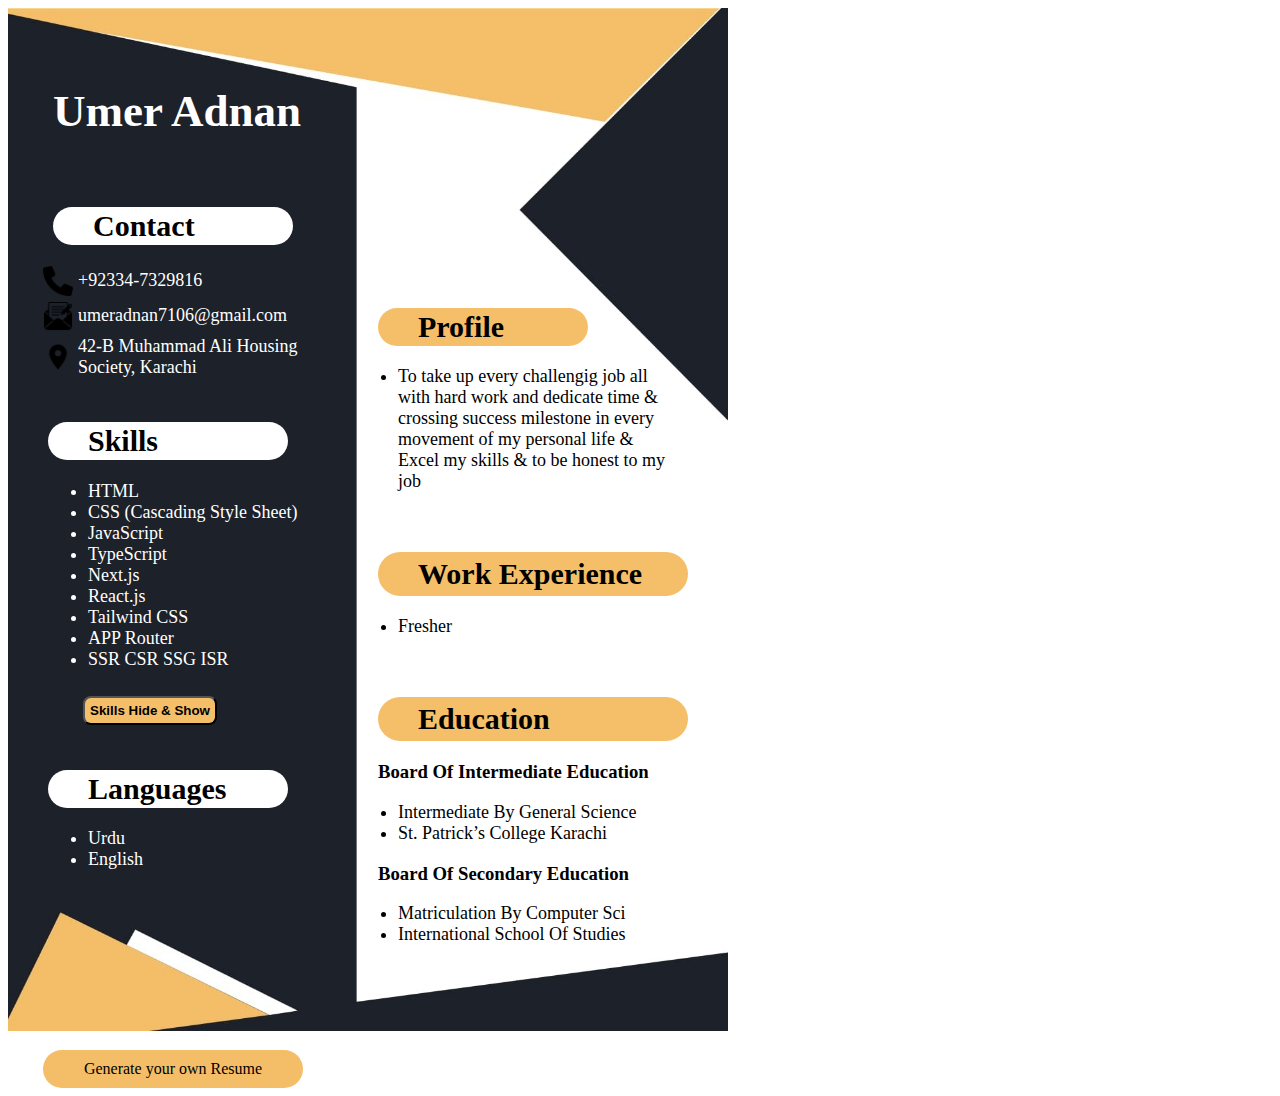
<file: index.html>
<!DOCTYPE html>
<html lang="en">

<head>
    <meta charset="UTF-8">
    <meta name="viewport" content="width=device-width, initial-scale=1.0">
    <link rel="stylesheet" href="global.css">
    <link rel="shortcut icon" href="logo-no-background.png" type="image/x-icon">
    <title>Static Resume</title>
</head>

<body>
    <div class="container">
        <img src="image.jpeg" alt="">
    </div>
    <div class="container3">
        <h1 class="heading2">Profile</h1>
        <li class="para">To take up every challengig job all with hard work and dedicate time & crossing success
            milestone in every movement of my personal life & Excel my skills & to be honest to my job</li>
    
        <h1 class="heading3">Work Experience</h1>
        <li class="para">Fresher</li>
    
        <h1 class="heading3">Education</h1>
        <h3>Board Of Intermediate Education</h3>
        <li class="para">Intermediate By General Science</li>
        <li class="para">St. Patrick’s College Karachi</li>
    
    
        <h3>Board Of Secondary Education</h3>
        <li class="para">Matriculation By Computer Sci</li>
        <li class="para">International School Of Studies</li>
    </div>

    <div class="container2">
        <h1 class="name">Umer Adnan</h1>
        
        
        <div class="box">
            <h1 class="heading">Contact</h1>
            <div class="info"><img src="8665646_phone_communication_icon (1).png" alt="" width="30px"
                style="margin-right: 5px;">+92334-7329816</div>
                <div class="info"><img src="8684902_write_mail_content_email_envelope_icon.png" alt="" width="30px"
                    style="margin-right: 5px;"><a href="mailto:umeradnan7106@gmail.com">umeradnan7106@gmail.com</a>
            </div>
            <div class="info"><img src="352521_location_on_icon.png" alt="" width="30px" style="margin-right: 5px;">42-B
                Muhammad Ali Housing Society, Karachi</div>
            </div>

        <div class="box2">
            <h1 class="heading">Skills</h1>
            <ul id="unorder">
                <li class="skill">HTML</li>
                <li class="skill">CSS (Cascading Style Sheet)</li>
                <li class="skill">JavaScript</li>
                <li class="skill">TypeScript</li>
                <li class="skill">Next.js</li>
                <li class="skill">React.js</li>
                <li class="skill">Tailwind CSS</li>
                <li class="skill">APP Router</li>
                <li class="skill">SSR CSR SSG ISR</li>
            </ul>
            <button onclick="hideshow()">Skills Hide & Show</button>
        </div>

        <script>
            let div = document.getElementById('unorder');
            let display = 0;

            function hideshow() {
                if (display == 1) {
                    div.style.display = 'block';
                    display = 0;
                }
                else {
                    div.style.display = 'none';
                    display = 1;
                }
            }
        </script>
        <div class="box3">
            <h1 class="heading">Languages</h1>
            <ul>
                <li class="lang">Urdu</li>
                <li class="lang">English</li>
            </ul>
        </div>
        </div>
    </div>
    <div class="button"><a href="form.html">Generate your own Resume</a></div>
</body>

</html>
</file>
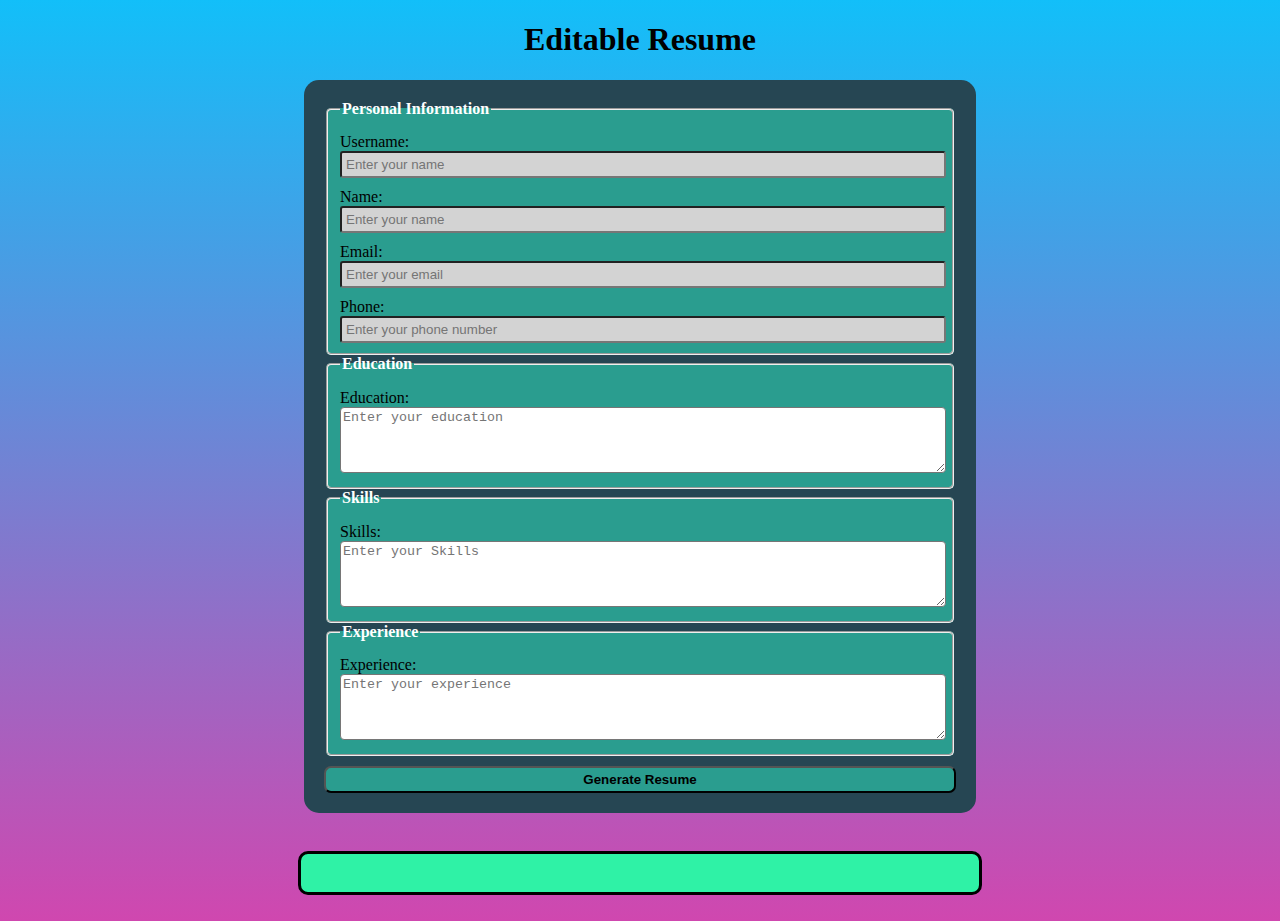
<file: form.html>
<!DOCTYPE html>
<html lang="en">

<head>
    <meta charset="UTF-8">
    <meta name="viewport" content="width=device-width, initial-scale=1.0">
    <link rel="stylesheet" href="style.css">
    <link rel="shortcut icon" href="logo-no-background.png" type="image/x-icon">
    <title>Resume Builder</title>
</head>

<body>
    <h1>Editable Resume</h1>
    <form id="resume-form">
        <fieldset>
            <legend><b> Personal Information </b></legend>
            <label for="username">Username:</label>
            <input type="text" id="username" placeholder="Enter your name" required>

            <label for="name">Name:</label>
            <input type="text" id="name" placeholder="Enter your name" required>

            <label for="email">Email:</label>
            <input type="text" id="email" placeholder="Enter your email" required>

            <label for="phone">Phone:</label>
            <input type="text" id="phone" placeholder="Enter your phone number" required>
        </fieldset>

        <fieldset>
            <legend><b>Education</b></legend>
            <label for="edu">Education:</label>
            <textarea id="edu" placeholder="Enter your education" type="text" rows="4" required></textarea>
        </fieldset>
        <fieldset>
            <legend><b>Skills</b></legend>
            <label for="skills">Skills:</label>
            <textarea id="skills" placeholder="Enter your Skills" rows="4" required></textarea>
        </fieldset>
        <fieldset>
            <legend><b>Experience</b></legend>
            <label for="experience">Experience:</label>
            <textarea name="experience" id="experience" placeholder="Enter your experience" rows="4" required></textarea>
        </fieldset>

        <button type="submit">Generate Resume</button>
    </form>

    <br>
    <div id="resume-display" contenteditable="true">
    </div>
    <br>
    <div id="link" style="display: none;">
        <h2>Shareable Link</h2>
        <p>Here is your unique link to view or edit your resume:</p>
        <!-- <a href="#" id="share-link" target="_blank"></a> -->
        <br>
        <button id="download-pdf"> Downlaod as a PDF</button>
    </div>

    <script src="main.js"></script>
</body>

</html>
</file>
<file: global.css>
/* *{
    margin: 0;
    padding: 0;
    box-sizing: border-box;
} */

.container{
    display: flex;
    /* margin: auto;
    width: 50%; */
    position: relative;
    z-index: -5;
}
.container img{
    width: 720px;
    position: absolute;
}
.container2{
    margin: 0;
    width: 310px;
    margin-top: -945px;
}
.name{
    color: white;
    font-size: 45px;
    margin-top: 85px;
    margin-left: 45px;
}
.box{
    width: 10px;
    height: 10px;
}
.heading{
    background-color: white;
    width: 200px;
    border-radius: 25px;
    font-size: 30px;
    padding: 2px 0px 2px 40px;
}
.box{
    margin-top: 70px;
    margin-left: 45px;
}
.info{
    display: flex;
    color: white;
    padding: 0px;
    width: 270px;
    align-items: center;
    font-size: 18px;
    margin-top: 5px;
    margin-left: -10px;
}
.info a{
    text-decoration: none;
    color: white;
}
.box2{
    margin: 205px 0px 0px 40px;
}
.skill,.lang{
    color: white;
    font-size: 18px;
}
button{
    padding: 5px;
    border-radius: 8px;
    font-weight: bold;
    background-color: #f5bf69;
    margin: 10px 0 0px 35px;
    cursor: pointer;
}
button:hover{
    font-weight: 800;
    cursor: pointer;
}
.box3{
    margin: 45px 0 0 40px;
}
.container3{
        margin-top: 300px;
        margin-left: 370px;
    }
.heading2{
    background-color: #f5bf69;
    width: 170px;
    border-radius: 25px;
    font-size: 30px;
    padding: 2px 0px 2px 40px;
}
.para{
    width: 274px;
    font-size: 18px;
    margin-left: 20px;
}
.heading3{
    background-color: #f5bf69;
    width: 270px;
    border-radius: 25px;
    font-size: 30px;
    padding: 5px 0px 5px 40px;
    margin-top: 60px;
}
h3{
    width: 290px;
}
.button{
    margin-top: 180px;
    width: 240px;
    background-color: #f4be68;
    padding: 10px;
    border-radius: 20px;
    text-align: center;
    cursor: pointer;
    margin-left: 35px;
}
.button a{
    text-decoration: none;
    color: black;
}
.button :hover{
    font-weight: bold;
}


@media only screen and (max-width: 1024px) {
    .container{
        margin: 0;
        width: 0;
    }
    .container2{
        margin: 0;
        width: 310px;
        margin-top: -945px;
    }
    .container3{
        margin-top: 300px;
        margin-left: 370px;
    }
    .name{
        margin-left: 40px;
    }
}
</file>
<file: style.css>
body{
    background-color: red;
    background-image: linear-gradient(to bottom, rgba(18, 191, 249, 1), rgba(208, 71, 175, 1));
}
form{
    width: 50%;
    margin: auto;
    padding: 20px;
    background-color: #264653;
    border-radius: 15px;
}
h1{
    text-align: center;
}
fieldset{
    border-radius: 5px;
    background: #2a9d8f;;
}
legend{
    color:white;
}
label{
    display: block;
    margin-top: 10px;
}
input{
    display: block;
    padding: 4px;
    border-radius: 3px;
    background-color: lightgray;
    width: 99%;
}
textarea{
    border-radius: 4px;
    width: 100%;
}
button{
    width: 100%;
    padding: 4px;
    border-radius: 7px;
    margin-top: 10px;
    font-weight: 700;
    cursor: pointer;
    background-color: #2a9d8f;
}
button:hover{
    background-color: #264653;
}
#resume-display{
    background-color: #2ff2a6;
    padding: 10px;
    width: 52%;
    margin: auto;
    border-radius: 10px;
    margin-top: 20px;
    border: 3px solid black;
    outline: none;
}
#link{
    display: block;
    width: 50%;
    background-color: #2ff2a6;
    padding: 10px;
    border-radius: 10px;
    margin: auto;
    border: 4px solid #264653;
}
@media only screen and (max-width: 700px) {
    form{
        width: 95%;
    }
    #resume-display{
        width: 97%;
    }
    #link{
        width: 98%;
    }
}
</file>
